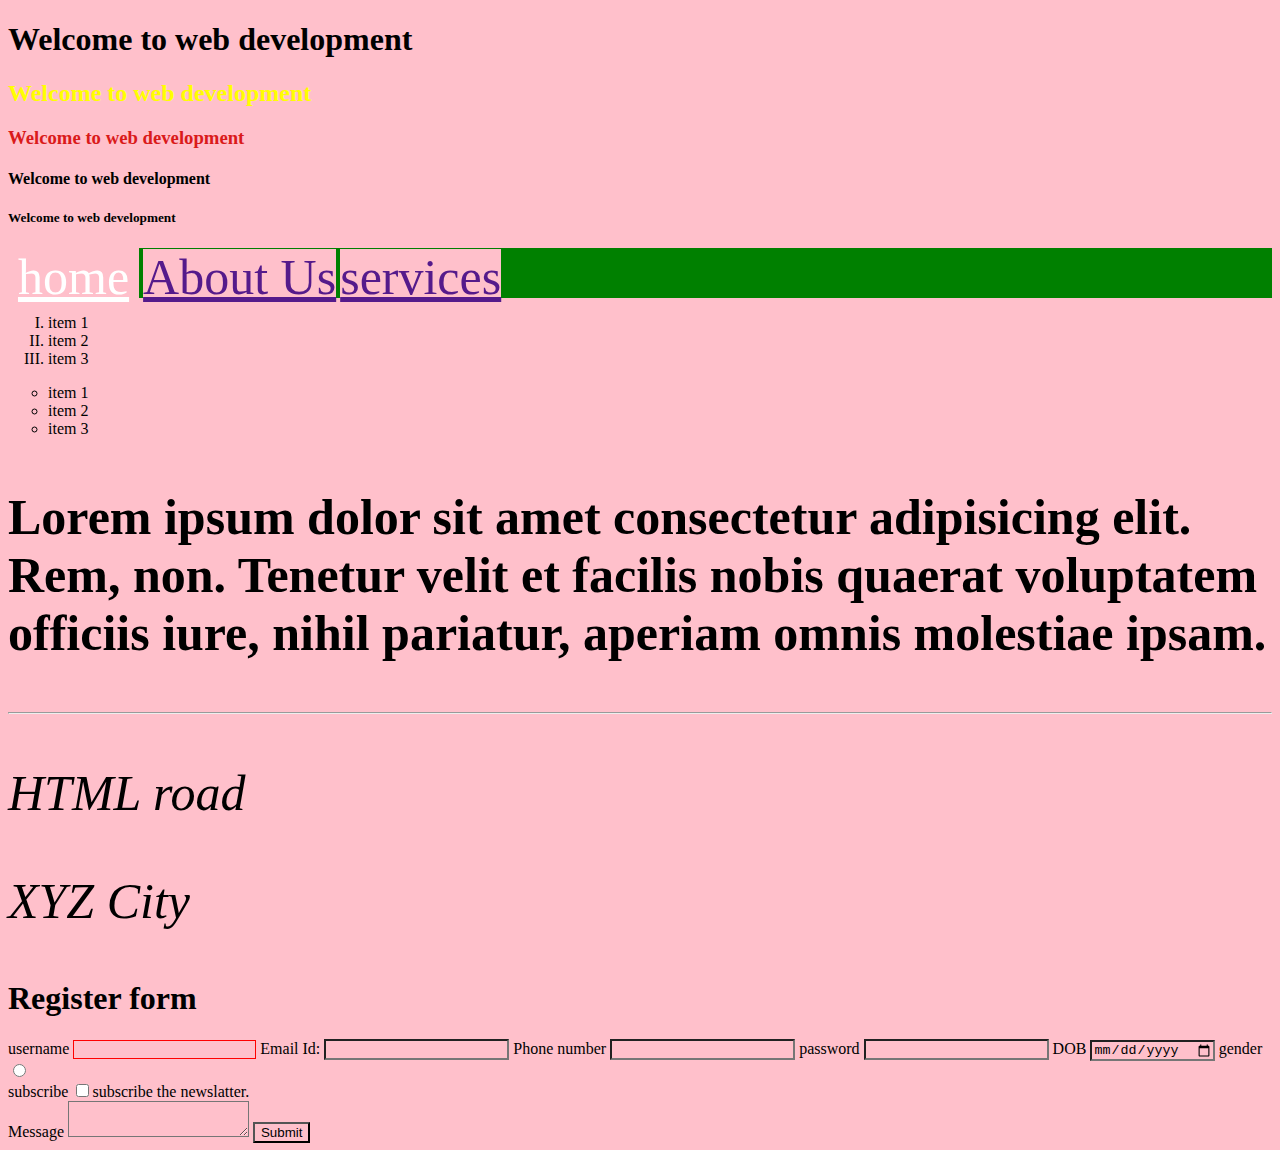
<file: index.html>
<!DOCTYPE html>
<html lang="en">
<head>
    <meta charset="UTF-8">
    <meta name="viewport" content="width=device-width, initial-scale=1.0">
    <title>Document</title>
    <link rel="stylesheet" href="index.css">
<style>
/*internal CSS*/
h2{
    color: yellow;
}
</style>
</head>
<body>
    <h1>Welcome to web development</h1>
    <h2>Welcome to web development</h2>
    <h3>Welcome to web development</h3>
    <h4>Welcome to web development</h4>
    <h5>Welcome to web development</h5>
    <header>
        <nav class="navigation">
            <a id="demo" href="test.html">home</a> <!--anchor tag used for create a link in html -->
            <a href="">About Us</a>
            <a href="">services</a>
        </nav>

        <!--order list and unordered list-->

        <ol type="I">
            <li>item 1</li>
            <li>item 2</li>
            <li>item 3</li>
        </ol>

        <ul type="circle">
            <li>item 1</li>
            <li>item 2</li>
            <li>item 3</li>
        </ul>

        <p><b>Lorem ipsum dolor sit amet consectetur adipisicing elit. Rem, non. Tenetur velit et facilis nobis quaerat voluptatem officiis iure, nihil pariatur, aperiam omnis molestiae ipsam.</b></p>
        <hr> 
        <address>
            <p>HTML road</p>
            <p>XYZ City</p>
        </address>

    <h1>Register form</h1>
    <label for="username" name="username">username</label>
    <input type="text">
    <label for="email">Email Id:</label>
    <input type="email" required>
    <label for="phone No">Phone number</label>
    <input type="number" name=" " id=" ">
    <label for="password">password</label>
    <input type="password" name=" " id=" ">
    <label for="dateofbirth">DOB</label>
    <input type="date" required>
    <label for="gender">gender</label>
    <input type="radio"><br>

    <label for="subscribe">subscribe</label>
    <input type="checkbox">subscribe the newslatter.<br>

    <label for="message">Message</label>
    <textarea name=" " id=" "></textarea>
    <input type="button" value="Submit">



</header>
</body>
</html>
</file>
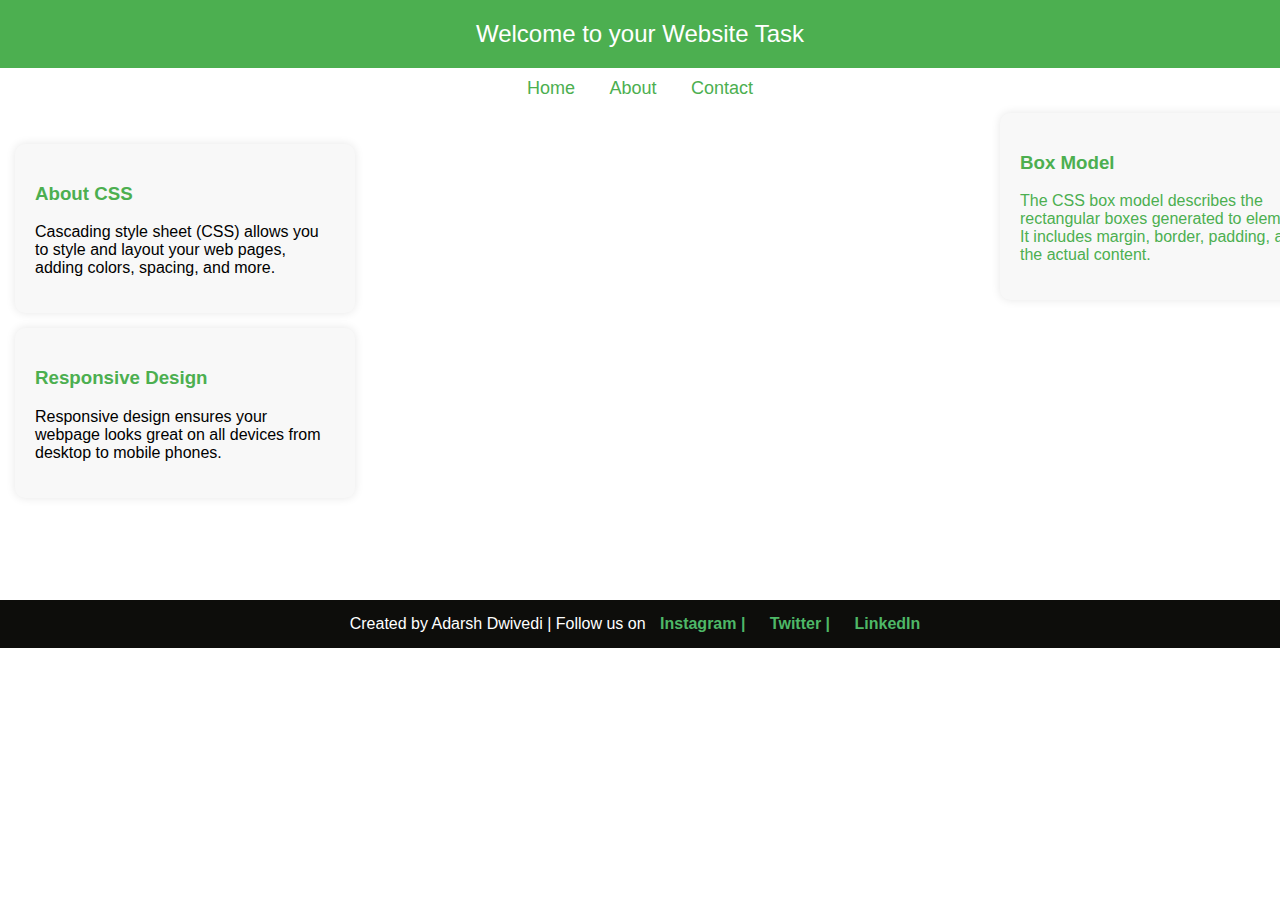
<file: activity.html>
<!DOCTYPE html>
<html lang="en">
<head>
    <meta charset="UTF-8">
    <meta name="viewport" content="width=device-width, initial-scale=1.0">
    <title>ACTIVITY2</title>
    <style>
        body {
            font-family: Arial, sans-serif;
            margin: 0;
            padding: 0;
            text-align: center;
        }
        .header {
            background-color: #4CAF50;
            padding: 20px;
            color: white;
            font-size: 24px;
        }
        .nav {
            margin: 10px 0;
        }
        .nav a {
            text-decoration: none;
            color: #4CAF50;
            margin: 0 15px;
            font-size: 18px;
        }
        .container {
            display: flex;
            justify-content: center;
            flex-wrap: wrap;
            margin-top: 30px;
        }
        .card {
            background: #f8f8f8;
            border-radius: 10px;
            padding: 20px;
            margin: 15px;
            width: 300px;
            box-shadow: 0 0 10px rgba(0, 0, 0, 0.1);
            text-align: left;
        }
        .card h3 {
            color: #4CAF50;
        }
        .card2{
            color: #4CAF50;
            align-items: center;

            background: #f8f8f8;
            border-radius: 10px;
            margin-right: 50px;
            padding: 20px;
            margin: 15px;
            width: 300px;
            margin-left: 1000px;
            margin-top: -400px;
            margin-bottom: 300px;
            box-shadow: 0 0 10px rgba(0, 0, 0, 0.1);
            text-align: left;
            
        }
        .footer {
            background-color: #0d0d0b;
            color: aliceblue;
            padding: 15px;
            color: white;
            margin-top: 30px;
        }
        .footer a {
            color: rgb(78, 184, 103);
            margin: 0 10px;
            text-decoration: none;
            font-weight: bold;
        }
    </style>
</head>
<body>
    <div class="header">Welcome to your Website Task</div>
    <div class="nav">
        <a href="#">Home</a>
        <a href="#">About</a>
        <a href="#">Contact</a>
    </div>
    <div class="container">
        </div>
        <div class="card">
            <h3>About CSS</h3>
            <p>Cascading style sheet (CSS) allows you to style and layout your web pages, adding colors, spacing, and more.</p>
        </div>
        <div class="card">
            <h3>Responsive Design</h3>
            <p>Responsive design ensures your webpage looks great on all devices from desktop to mobile phones.</p>
        </div>
        
    <div class="card2">
        <h3>Box Model</h3>
        <p>The CSS box model describes the rectangular boxes generated to elements. It includes margin, border, padding, and the actual content.</p>
    </div>
    <div class="footer">
        Created by Adarsh Dwivedi | Follow us on 
        <a href="#">Instagram |</a>
        <a href="#">Twitter |</a>
        <a href="#">LinkedIn</a>
    </div>
</body>
</html>
</file>
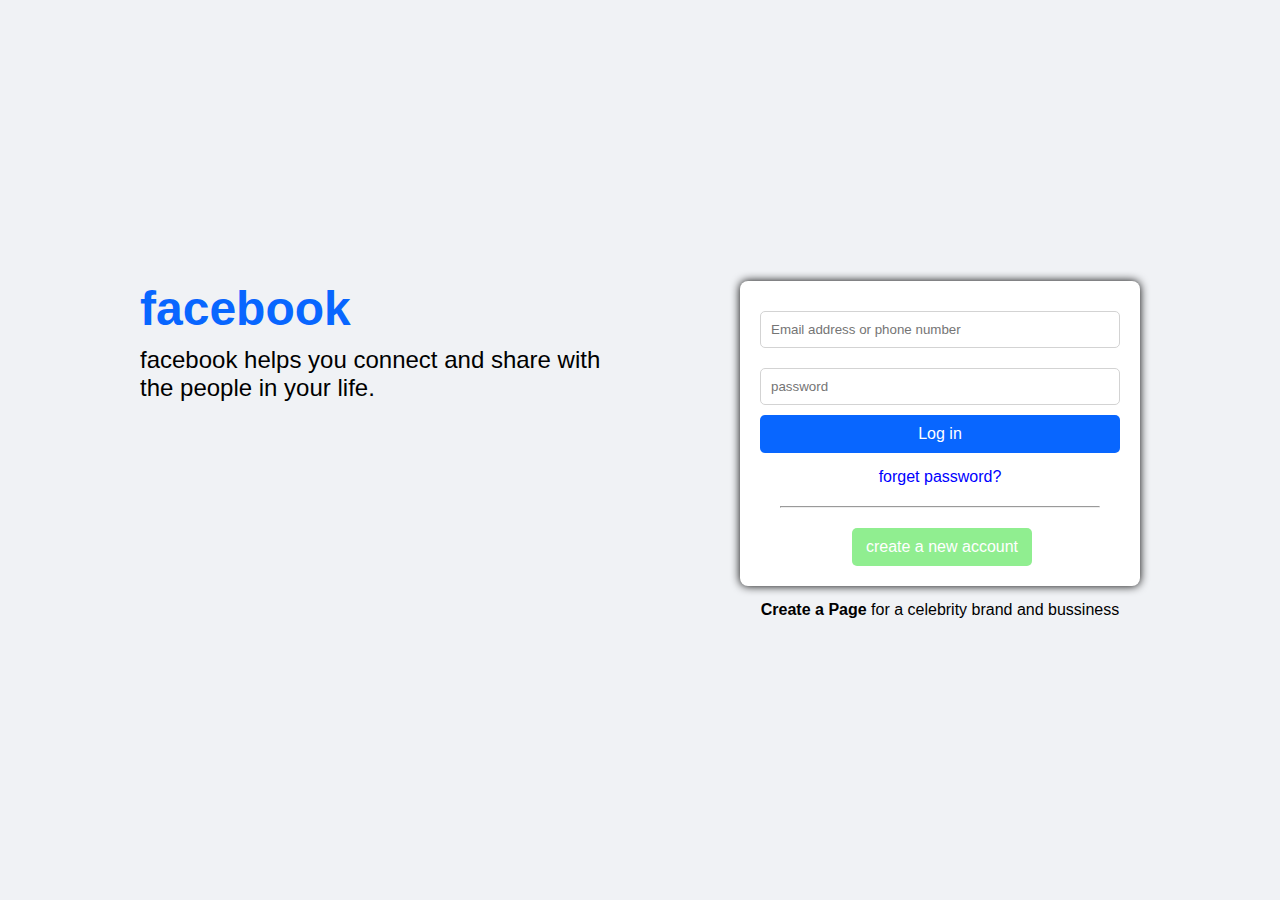
<file: facebook.html>
<!DOCTYPE html>
<html lang="en">
<head>
    <meta charset="UTF-8">
    <meta name="viewport" content="width=device-width, initial-scale=1.0">
    <title>Facebook Page</title>
    <link rel="stylesheet" href="facebook.css">
    <link rel="icon" href="https://encrypted-tbn0.gstatic.com/images?q=tbn:ANd9GcSMXETyXAJKWJ1v86oJjZUa9QSm6vVyyv9_1-izgiCE7E8Vk4moSRaldQ1PNvU6xkvKtBo&usqp=CAU">
</head>
<body>
    <div class="container">
        <div class="left-section">
            <h1 class="logo">facebook</h1>
            <p class="tagline">facebook helps you connect and share with the people in your life.</p>
        </div> 

        <div class="right-section">
            <div class="login-box">
                <form action="">
                    <input type="text" placeholder="Email address or phone number"><br>
                    <input type="password" placeholder="password" required><br>
                    <button type="submit" class="login-button">Log in</button><br>
                    <a class="forget-password" href="#">forget password?</a>
                    <hr>
                    <button class="create-button">create a new account</button>

                </form>

            </div>

            <div class="create-page">
                <p><a href=" ">Create a Page</a> for a celebrity brand and bussiness</p>


            </div>

        </div>





    </div>
</body>
</html>
</file>
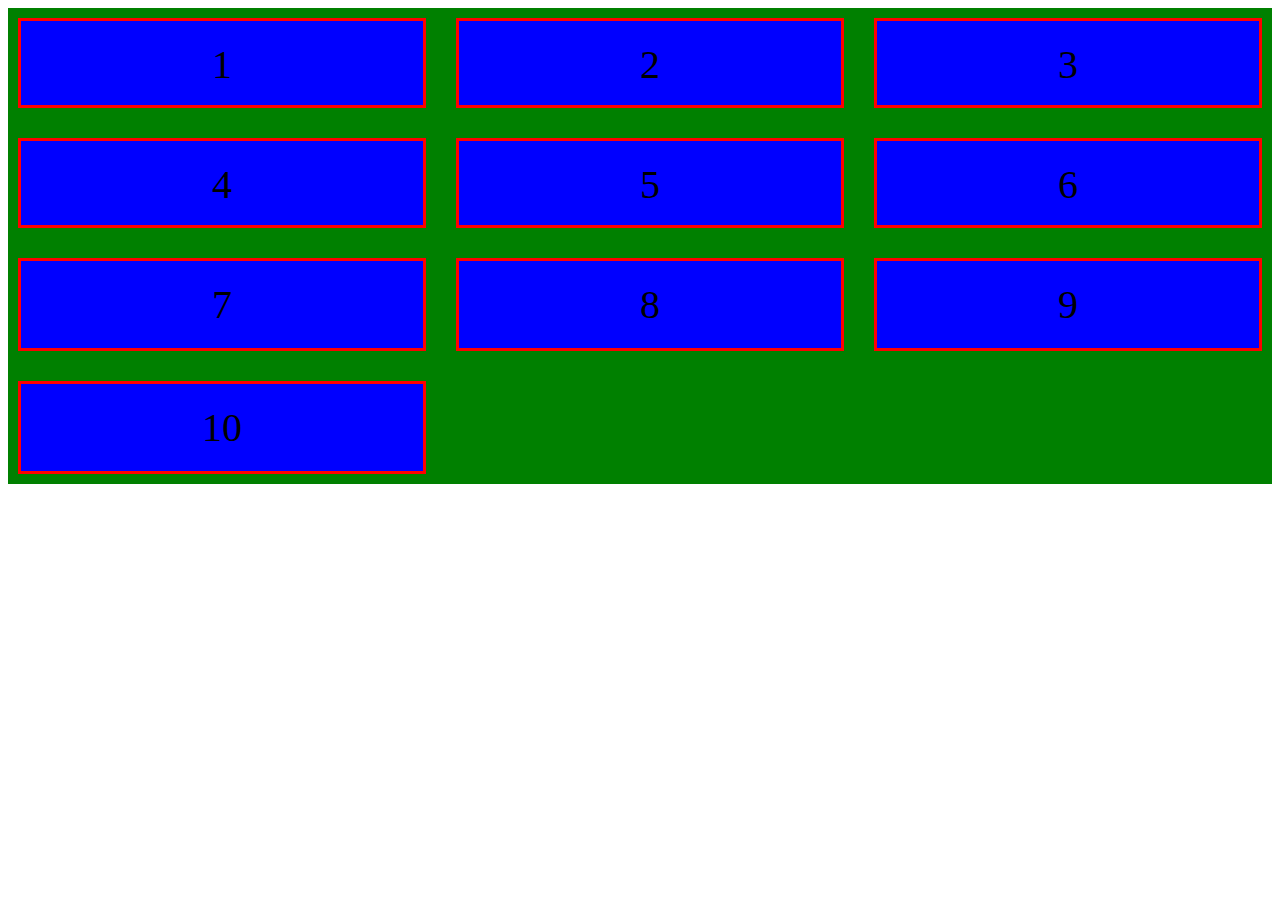
<file: grid.html>
<!DOCTYPE html>
<html lang="en">
<head>
    <meta charset="UTF-8">
    <meta name="viewport" content="width=device-width, initial-scale=1.0">
    <title>Document</title>
    <link rel="stylesheet" href="grid.css"
</head>
<body>
    <div class="grid-container">
    <div class="grid-item">1</div>
    <div class="grid-item">2</div>
    <div class="grid-item">3</div>
    <div class="grid-item">4</div>
    <div class="grid-item">5</div>
    <div class="grid-item">6</div>
    <div class="grid-item">7</div>
    <div class="grid-item">8</div>
    <div class="grid-item">9</div>
    <div class="grid-item">10</div>
    </div>
</body>
</html>
</file>
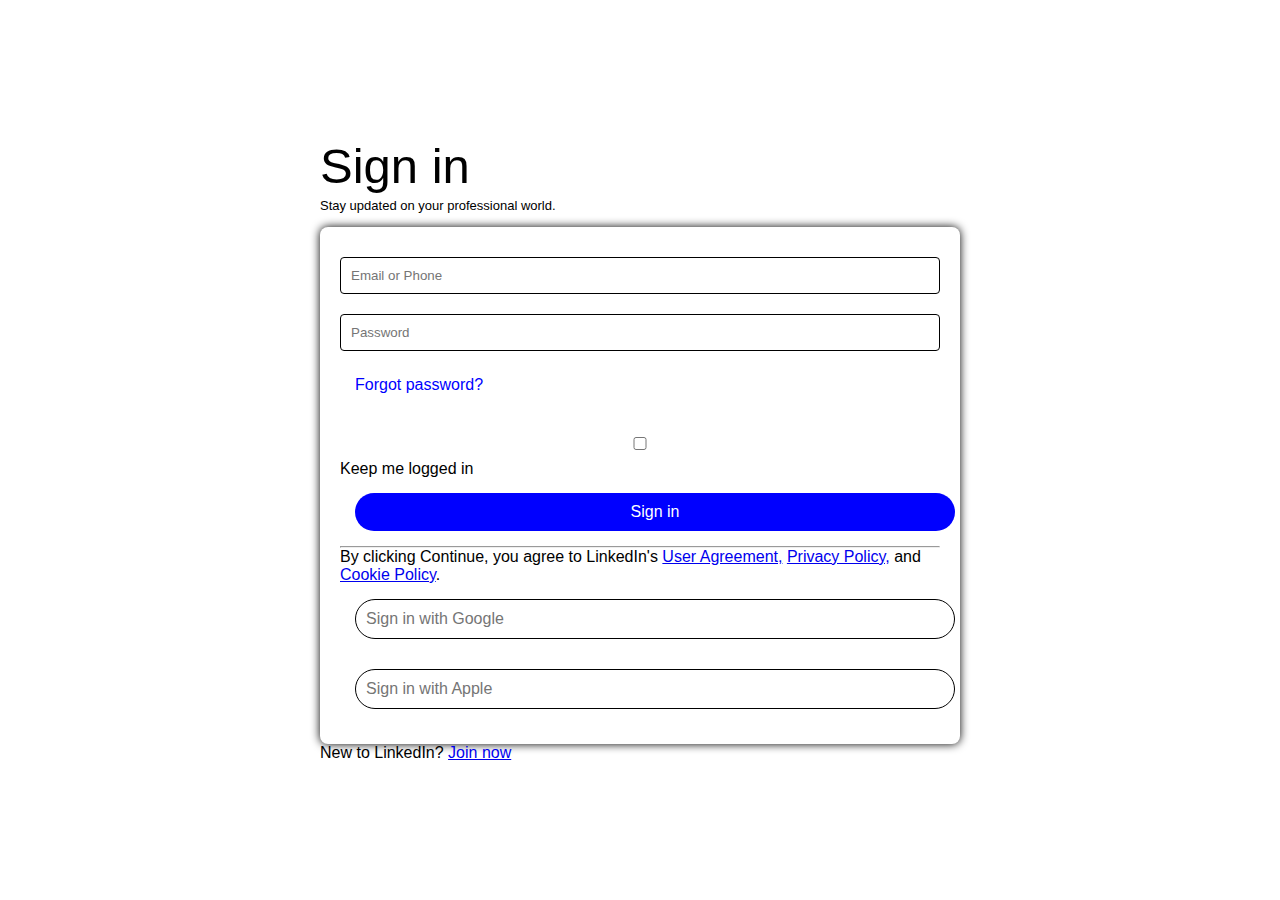
<file: linkedin.html>
<!DOCTYPE html>
<html lang="en">
<head>
    <meta charset="UTF-8">
    <meta name="viewport" content="width=device-width, initial-scale=1.0">
    <title>LinkedIn</title>
    <link rel="stylesheet" href="LinkedIn.css">
</head>
<body>


    <div class="container">
        

        <div class="right-section">
            <h1 class="logo">Sign in</h1>
            <p class="tagline">Stay updated on your professional world.</p>
        </div>

        <div class="login">
            <form action="">
                <input type="text" placeholder="Email or Phone"><br>

                <input type="password" placeholder="Password" required><br>

                <a class="forgot-password" href="#">Forgot password?</a><br>

                <label>
                    <input type="checkbox" id="keep-logged-in" name="keep-logged-in">
                    Keep me logged in
                    
                </label><br>

                <button type="submit" class="sign-in-btn">Sign in</button><br>
                <hr>
                <p>By clicking Continue, you agree to LinkedIn's <a href=" ">User Agreement,</a> <a href=" ">Privacy Policy,</a> and <a href=" ">Cookie Policy</a>.

                </p>
                
        <div class="signin">
                <form action="">
                    <input type="text" placeholder="Sign in with Google"><br>
                    <input type="text" placeholder="Sign in with Apple"><br>
                </form>
        </div>

            </form>


        </div>
        <div class="Join-now">
            <p>New to LinkedIn? <a href=" ">Join now</a></p>
           

        </div>
        
    </div>
</body>
</html>
</file>
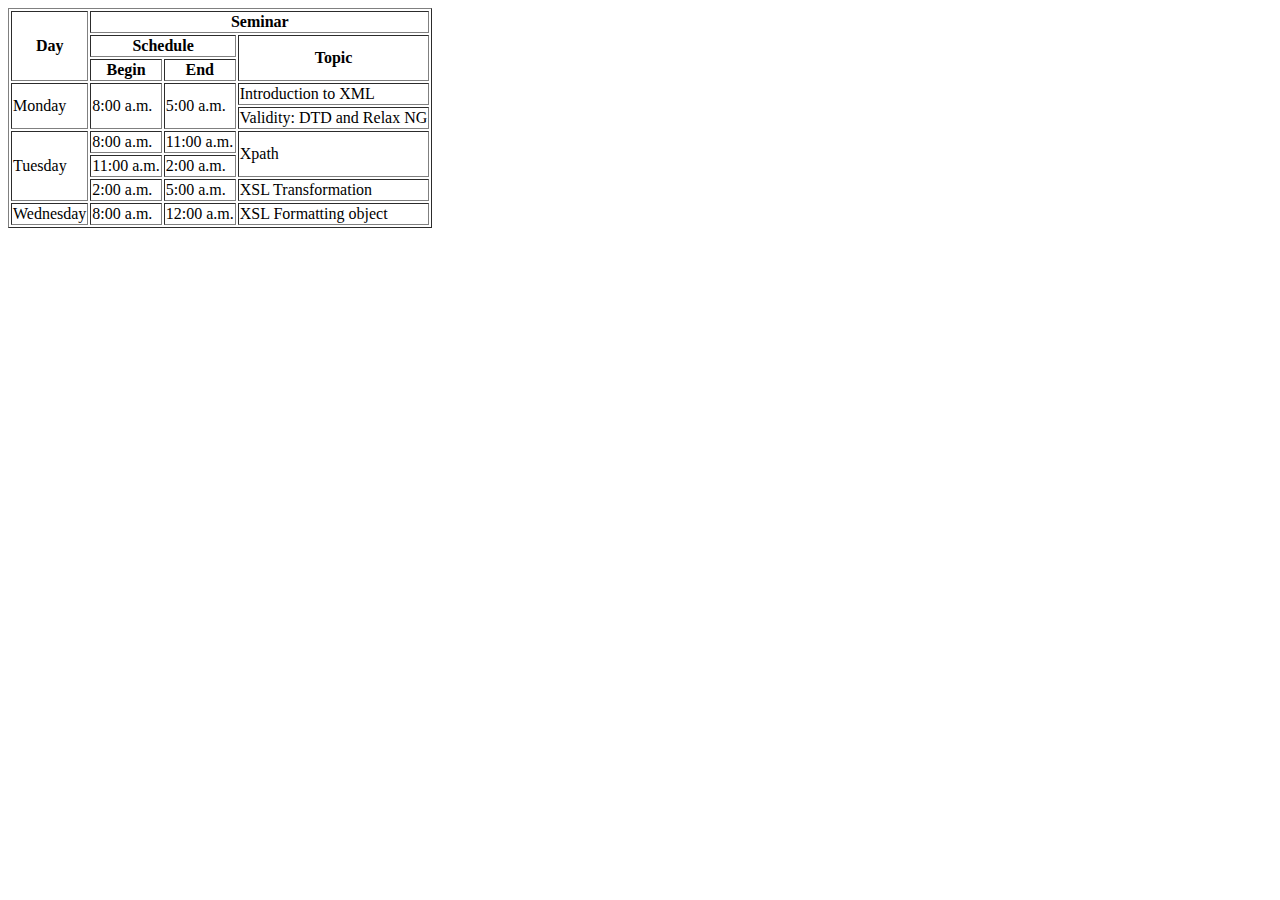
<file: practise table.html>
<!DOCTYPE html>
<html lang="en">
<head>
    <meta charset="UTF-8">
    <meta name="viewport" content="width=device-width, initial-scale=1.0">
    <title>Practise table</title>
</head>
<body>
    <div class="table-container">
        <table border="1">
            <thead>
                <tr>
                    <th rowspan="3">Day</th>
                    <th colspan="3">Seminar</th>
             
                </tr>

                <tr>
                    <th colspan="2">Schedule</th>
                    <th rowspan="2">Topic</th>
                </tr>

                <tr>
                    <th>Begin</th>
                    <th>End</th>
                </tr>
                
            </thead>
            <tbody>
                <tr>
                    <td rowspan="2">Monday</td>
                    <td rowspan="2">8:00 a.m.</td>
                    <td rowspan="2">5:00 a.m.</td>
                    <td>Introduction to XML</td>
                </tr>
                <tr>
                    <td>Validity: DTD and Relax NG</td>
                </tr>

                <tr>
                    <td rowspan="3">Tuesday</td>
                    <td>8:00 a.m.</td>
                    <td>11:00 a.m.</td>
                    <td rowspan="2">Xpath</td>
                <tr>
                    <td>11:00 a.m.</td>
                    <td>2:00 a.m.</td>
                </tr>
                <tr>
                    <td>2:00 a.m.</td>
                    <td>5:00 a.m.</td>
                    <td>XSL Transformation</td>
                </tr>
                <tr>
                    <td>Wednesday</td>
                    <td>8:00 a.m.</td>
                    <td>12:00 a.m.</td>
                    <td>XSL Formatting object</td>
                    
                </tr>

            </tbody>
        </table>

    </div>
</body>
</html>
</file>
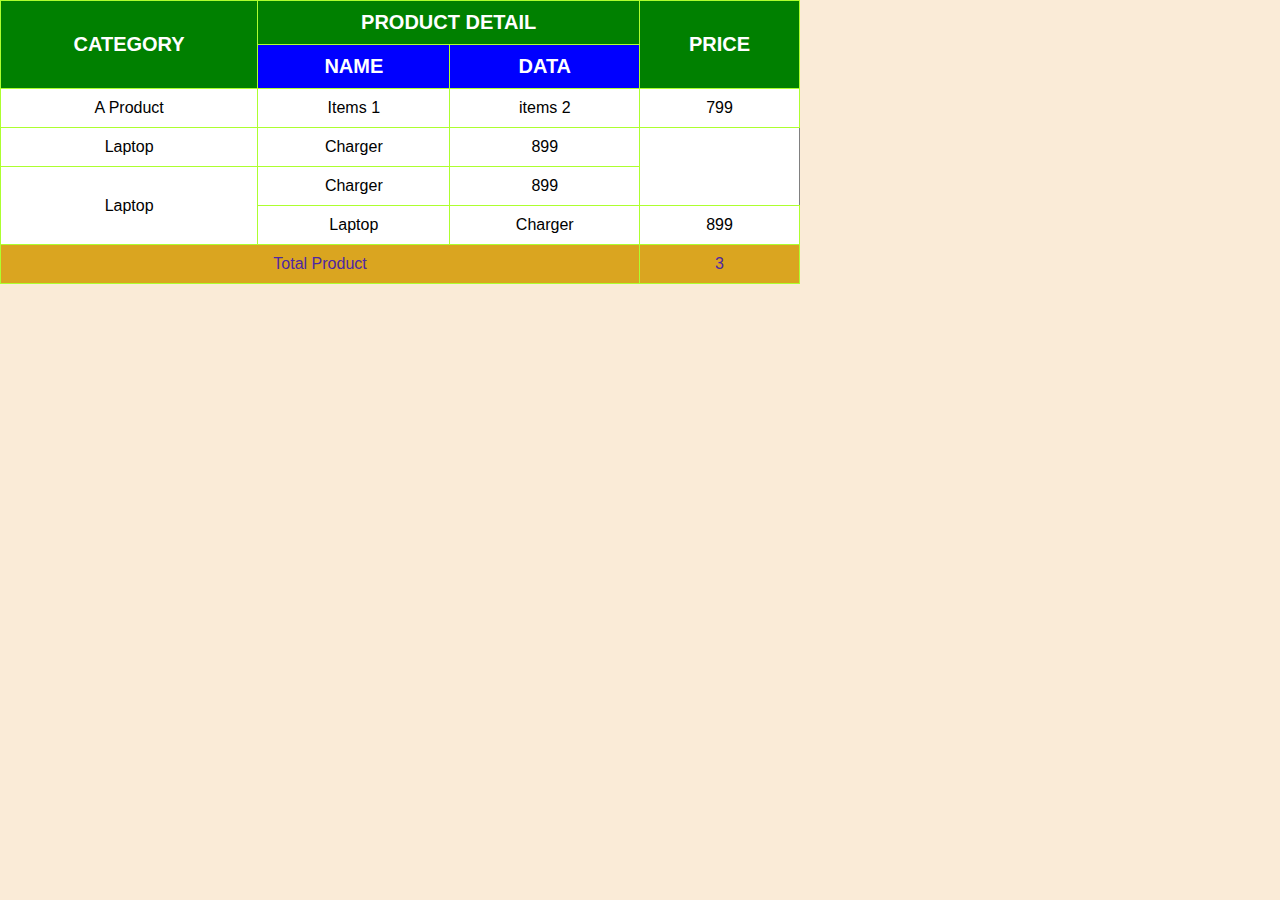
<file: table.html>
<!DOCTYPE html>
<html lang="en">
<head>
    <meta charset="UTF-8">
    <meta name="viewport" content="width=device-width, initial-scale=1.0">
    <link rel="stylesheet" href="table.css">
    <title>tables</title>
</head>
<body>
    
    <div class="table-container">
        <table border="1">
            <thead><!--table heading-->

                <tr><!--table row-->
                    <th rowspan="2">Category</th>
                    <th colspan="2">Product detail</th>
                    <th rowspan="2">price</th>
                </tr>

                <tr>
                    <th>Name</th>
                    <th>Data</th>
                </tr>

                

            </thead>
            <tbody>
                <tr>
                    <td>A Product</td><!--table data-->
                    <td>Items 1</td>
                    <td>items 2</td>
                    <td>799</td>
                </tr>

                <tr>
                    <td>Laptop</td>
                    <td>Charger</td>
                    <td>899</td>
                </tr>

                <tr>
                    <td rowspan="2">Laptop</td>
                    <td>Charger</td>
                    <td>899</td>
                </tr>

                <tr>
                    <td>Laptop</td>
                    <td>Charger</td>
                    <td>899</td>
                </tr>

                <tfoot>
                    <tr>
                        <td colspan="3">Total Product</td>
                        <td>3</td>
                    </tr>
                </tfoot>
            </tbody>
        </table>

    </div>
</body>
</html>
</file>
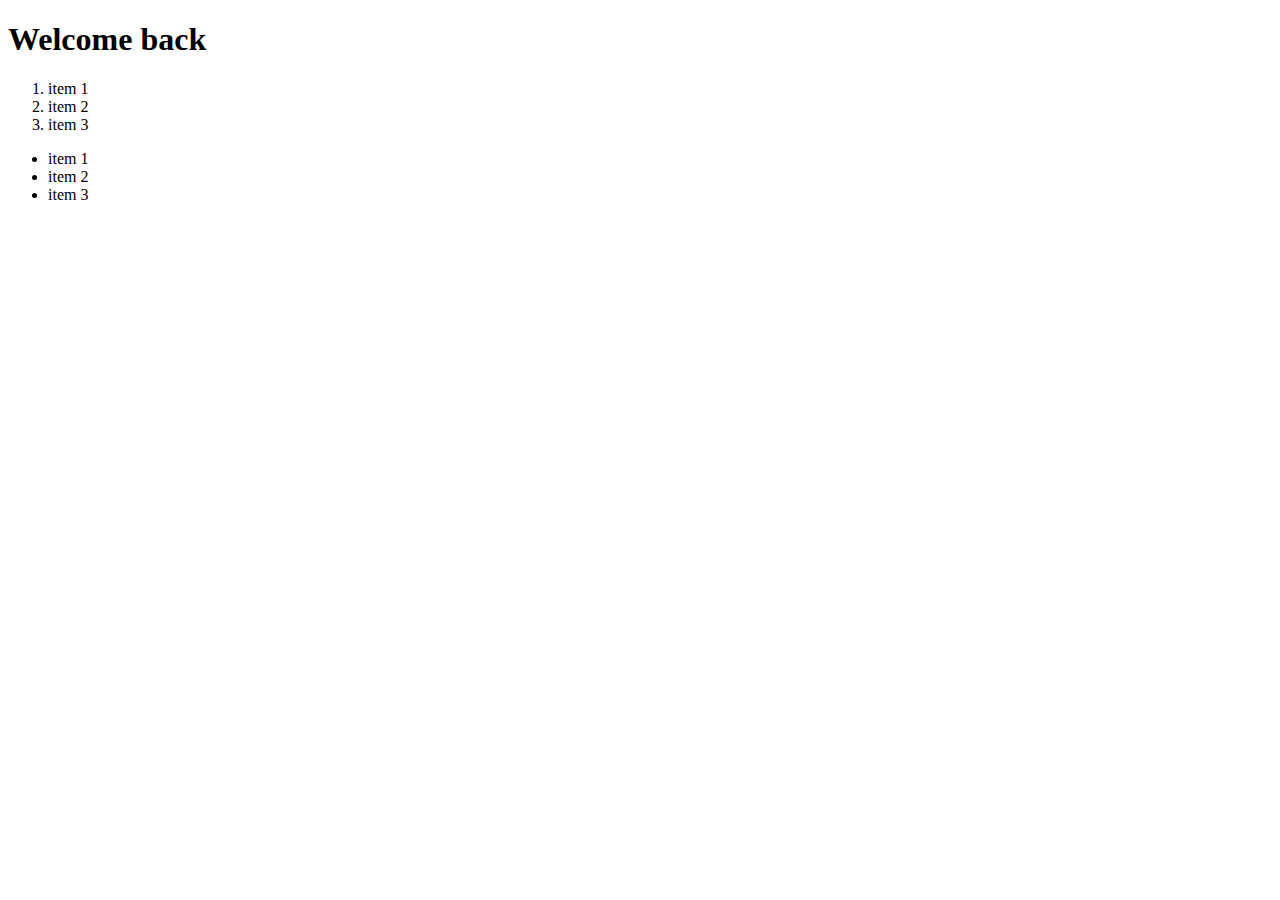
<file: test.html>
<!DOCTYPE html>
<html lang="en">
<head>
    <meta charset="UTF-8">
    <meta name="viewport" content="width=device-width, initial-scale=1.0">
    <title>Document</title>
</head>
<body>
    <h1>Welcome back</h1>
    <header>
        <nav>
                <!--order list and unordered list-->

            <ol>
                <li>item 1</li>
                <li>item 2</li>
                <li>item 3</li>
            </ol>

            <ul>
                <li>item 1</li>
                <li>item 2</li>
                <li>item 3</li>
            </ul>
        </nav>
    </header>
</body>
</html>
</file>
<file: index.css>
/*types of selector*/
/*1.Universal selector*/

*{
    background-color: pink;
}

/*element selector*/
h3{
    color: #da1a1a;
}

/*class selector*/
.navigation{
    background-color: green;
    height: 50px;
    color: white;
}

/*id selector*/
#demo{
    color: white;
    padding: 10px;
    text-align: center;
}

/*group selector*/
p,a{
    font-size: 50px;
}

/*attribute selector*/
input[type="text"]{
    border: 1px solid red;
}

/*pseudo class selector*/
a:hover{
    color: orange;
}
</file>
<file: facebook.css>
*{
    margin: 0;
    padding: 0;
    box-sizing: border-box;
}

body{
    background-color: #f0f2f5;
    font-family: Arial, Helvetica, sans-serif;
    display: flex;
    align-items: center;
    justify-content: center;
    height: 100vh;
}

.container{
    max-width: 1000px;
    width: 100%;
    display: flex;
    justify-content: space-between;

}

.left-section{
    width: 50%;

}

.logo{
    color: #0866FF ;
    font-size: 48px;
    font-weight: bold;
}

.tagline{
    font-size: 24px;
    color: black;
    margin-top: 10px;
}

.right-section{
    width: 40%;

}

.login-box{
    background-color: white;
    padding: 20px;
    border-radius: 8px;
    box-shadow: 0 0 10px;
}

.login-box input{
    width: 100%;
    padding: 10px;
    margin: 10px 0;
    border-radius: 5px;
    border: 1px solid lightgrey;
}

.login-button{
    background-color: #0866FF;
    color: white;
    border: none;
    width: 100%;
    padding: 10px;
    font-size: 16px;
    border-radius: 5px;
    cursor: pointer;

}
.forget-password{
    color: blue;
    text-align: center;
    text-decoration: none;
    display: block;
    margin: 15px;

}

.forget-password:hover{
    text-decoration: underline;
}

hr{
    margin: 20px;
}

.create-button{
    background-color: lightgreen;
    text-align: center;
    width: 50%;
    border: none;
    color: white;
    padding: 10px;
    font-size: 16px;
    border-radius: 5px;
    cursor: pointer;
    margin-left: 92px;
}

.create-button:hover{
    background-color: darkgreen;
}

.create-page{
    text-align: center;
    margin-top: 15px;

}

.create-page a{
    color: black;
    text-decoration: none;
    font-weight: bold;

}
</file>
<file: grid.css>
.grid-container{
    display: grid;
    /*grid-template-columns: auto auto auto auto;*/
    /*grid-template-rows: 200px;*/
    grid-template: 90px 90px /auto auto auto;
    /* grid-template-columns: 100px 100px 100px; */
    background-color:green;
    padding: 10px;
    grid-gap:30px;
}

.grid-item{
    background-color: blue;
    border: 3px solid red;
    padding: 20px;
    font-size: 40px;
    text-align: center;
}
</file>
<file: LinkedIn.css>
*{
    margin: 0;
    padding: 0;
    box-sizing: border-box;
}

body{
    background-color: white;
    font-family:'poppins', sans-serif;
    display: flex;
    align-items:center;
    justify-content:center;
    height: 100vh;
}

.right-section{
    width: 100%;
}

.logo{
    color: black;
    font-size: 49px;
    font-weight:initial;
    padding: 0 0 4px 0;
}

.tagline{
    color: black;
    font-size:small;
    font-weight: initial;
    padding: 0 0 14px 0;
}

.login{
    background-color: white;
    padding: 20px;
    border-radius: 8px;
    box-shadow: 0 0 10px;
}

.login input{
    width: 100%;
    padding: 10px;
    margin:10px 0 ;
    border-radius: 4px;
    border: 1px solid black;
}

.sign-in-btn{
    background-color: blue;
    color: white;
    border: none;
    width: 100%;
    padding: 10px;
    font-size: 16px;
    border-radius: 20px;
    cursor: pointer;
    margin: 15px;
}

.hr{
    margin: 20px;
}

.forgot-password{
    color: blue;
    text-align: left;
    text-decoration: none;
    display:block;
    margin: 15px;
}

.forgot-password:hover{
    text-decoration: underline;
}

.signin input{
    background-color:white;
    color:black;
    border:1px lightblack;
    width: 100%;
    padding: 10px;
    font-size: 16px;
    border-radius: 20px;
    cursor: pointer;
    margin: 15px;
}

.container{
    max-width: 1000px;
    width:50%;
    display:block;
    justify-content:center;
}
</file>
<file: table.css>
body{
    font-family: Arial, Helvetica, sans-serif;
    margin: 0;
    background-color: antiquewhite;
}

.table-container{
    max-width: 800px;
    background-color: white;
}

table{
    width: 100%;
    border-collapse: collapse;
}

thead{
    background-color: blue;
    color: white;
}

th, td{
    padding: 10px;
    text-align: center;
    border: 1px solid greenyellow;
}

tr:hover{
    background-color: green;
}

th{
    font-size: 20px;
    text-transform: uppercase;
}

tfoot{
    background-color: goldenrod;
    color:rgb(78, 39, 162);
}
</file>
